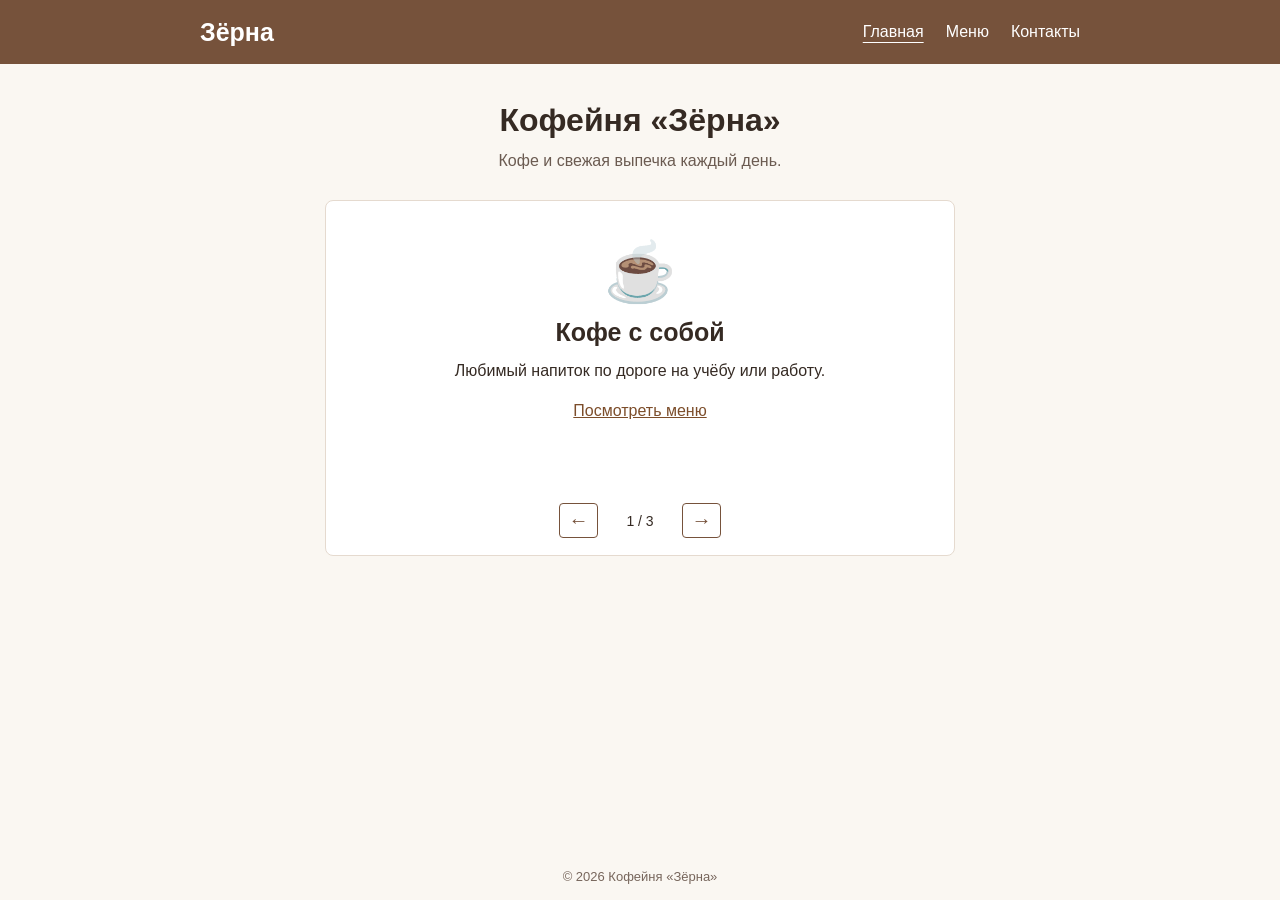
<file: index.html>
<!DOCTYPE html>
<html lang="ru">
<head>
  <meta charset="UTF-8">
  <meta name="viewport" content="width=device-width, initial-scale=1.0">
  <title>Кофейня Зёрна</title>
  <link rel="stylesheet" href="style.css">
  <script src="script.js" defer></script>
</head>
<body>
  <header>
    <div class="header-inner">
      <a class="brand" href="index.html">Зёрна</a>
      <nav aria-label="Главное меню">
        <a class="active" href="index.html" aria-current="page">Главная</a>
        <a href="menu.html">Меню</a>
        <a href="contacts.html">Контакты</a>
      </nav>
    </div>
  </header>
  <main>
    <h1>Кофейня «Зёрна»</h1>
    <p class="subtitle">Кофе и свежая выпечка каждый день.</p>
    <section class="gallery" data-gallery aria-label="Наши предложения">
      <div class="slides">
        <article class="slide visible" data-slide aria-hidden="false">
          <span class="illustration" aria-hidden="true">☕</span>
          <h2>Кофе с собой</h2>
          <p>Любимый напиток по дороге на учёбу или работу.</p>
          <a class="text-link" href="menu.html">Посмотреть меню</a>
        </article>
        <article class="slide" data-slide aria-hidden="true">
          <span class="illustration" aria-hidden="true">🥐</span>
          <h2>Свежая выпечка</h2>
          <p>Круассаны и булочки к чашке горячего кофе.</p>
          <a class="text-link" href="menu.html">Посмотреть меню</a>
        </article>
        <article class="slide" data-slide aria-hidden="true">
          <span class="illustration" aria-hidden="true">🪑</span>
          <h2>Уютная атмосфера</h2>
          <p>Можно посидеть с друзьями и отдохнуть.</p>
          <a class="text-link" href="contacts.html">Как нас найти</a>
        </article>
      </div>
      <div class="controls">
        <button type="button" data-prev aria-label="Предыдущее предложение">←</button>
        <span class="counter" data-counter>1 / 3</span>
        <button type="button" data-next aria-label="Следующее предложение">→</button>
      </div>
    </section>
  </main>
  <footer>© 2026 Кофейня «Зёрна»</footer>
</body>
</html>
</file>
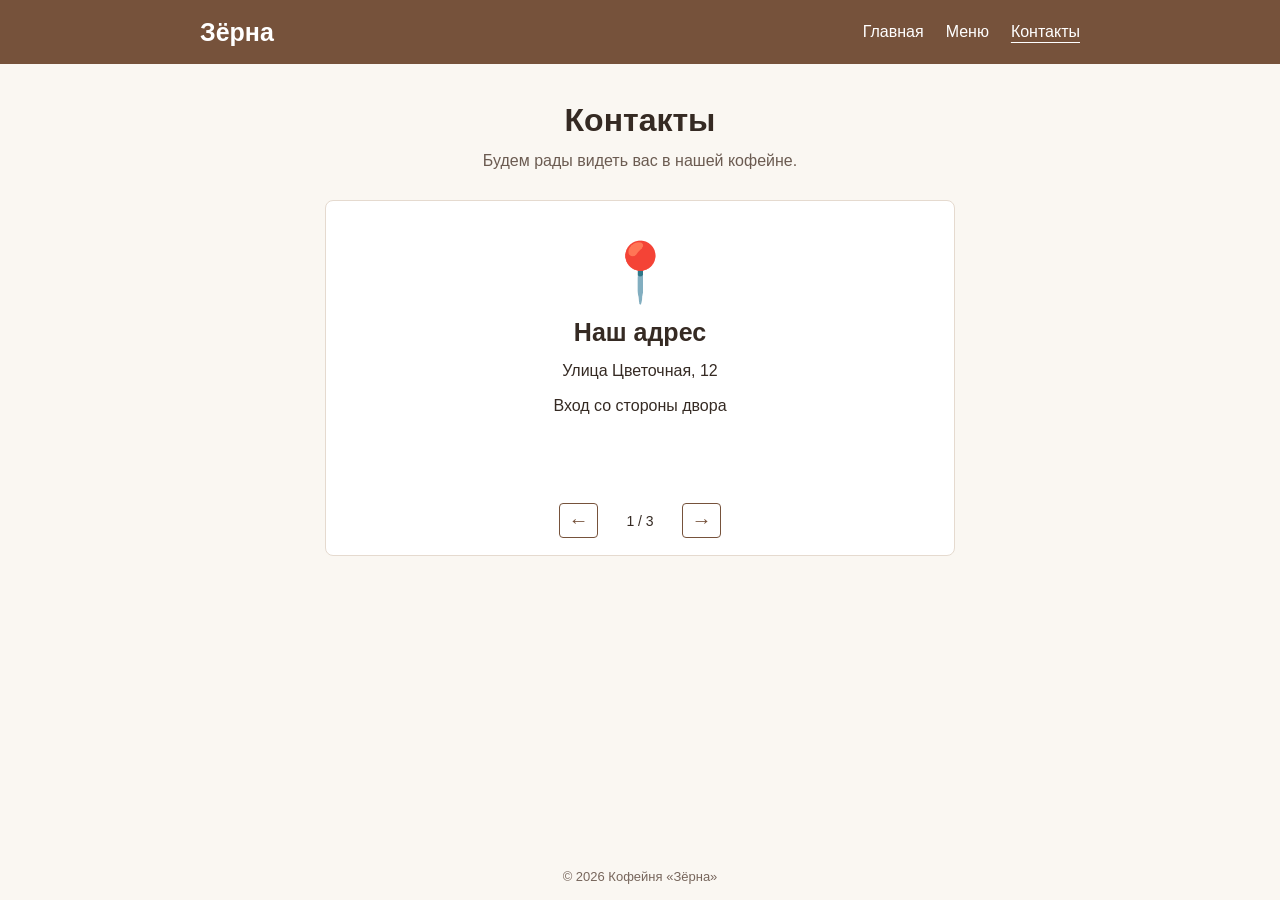
<file: contacts.html>
<!DOCTYPE html>
<html lang="ru">
<head>
  <meta charset="UTF-8">
  <meta name="viewport" content="width=device-width, initial-scale=1.0">
  <title>Контакты - Кофейня Зёрна</title>
  <link rel="stylesheet" href="style.css">
  <script src="script.js" defer></script>
</head>
<body>
  <header>
    <div class="header-inner">
      <a class="brand" href="index.html">Зёрна</a>
      <nav aria-label="Главное меню">
        <a href="index.html">Главная</a>
        <a href="menu.html">Меню</a>
        <a class="active" href="contacts.html" aria-current="page">Контакты</a>
      </nav>
    </div>
  </header>
  <main>
    <h1>Контакты</h1>
    <p class="subtitle">Будем рады видеть вас в нашей кофейне.</p>
    <section class="gallery" data-gallery aria-label="Информация о кофейне">
      <div class="slides">
        <article class="slide visible" data-slide aria-hidden="false">
          <span class="illustration" aria-hidden="true">📍</span>
          <h2>Наш адрес</h2>
          <p>Улица Цветочная, 12</p>
          <p>Вход со стороны двора</p>
        </article>
        <article class="slide" data-slide aria-hidden="true">
          <span class="illustration" aria-hidden="true">🕘</span>
          <h2>Часы работы</h2>
          <p>Понедельник - пятница: 8:00-21:00</p>
          <p>Суббота - воскресенье: 9:00-21:00</p>
        </article>
        <article class="slide" data-slide aria-hidden="true">
          <span class="illustration" aria-hidden="true">✉️</span>
          <h2>Напишите нам</h2>
          <p><a class="text-link" href="mailto:hello@zerna.example">hello@zerna.example</a></p>
          <p>Ответим на ваши вопросы.</p>
        </article>
      </div>
      <div class="controls">
        <button type="button" data-prev aria-label="Предыдущий раздел">←</button>
        <span class="counter" data-counter>1 / 3</span>
        <button type="button" data-next aria-label="Следующий раздел">→</button>
      </div>
    </section>
  </main>
  <footer>© 2026 Кофейня «Зёрна»</footer>
</body>
</html>
</file>
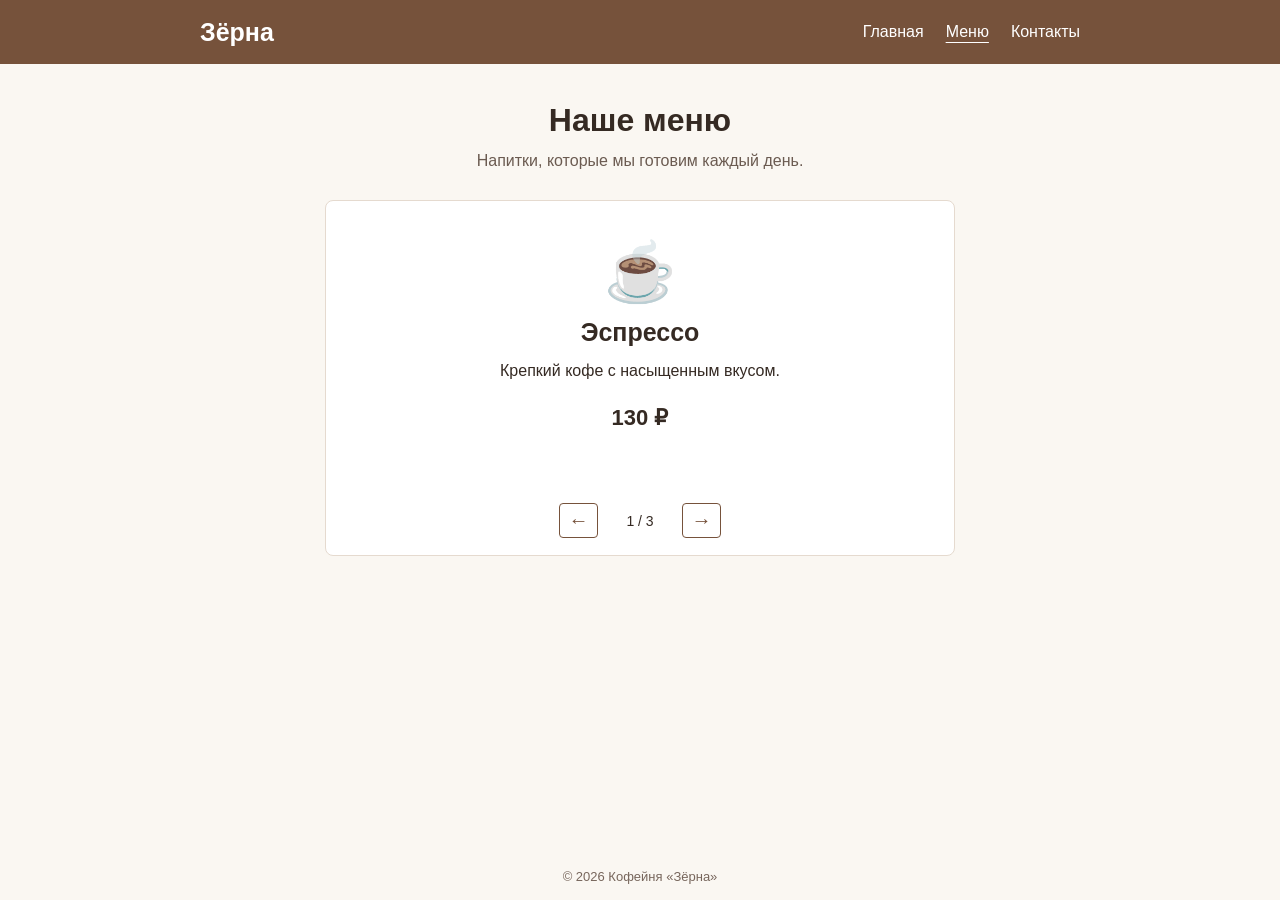
<file: menu.html>
<!DOCTYPE html>
<html lang="ru">
<head>
  <meta charset="UTF-8">
  <meta name="viewport" content="width=device-width, initial-scale=1.0">
  <title>Меню - Кофейня Зёрна</title>
  <link rel="stylesheet" href="style.css">
  <script src="script.js" defer></script>
</head>
<body>
  <header>
    <div class="header-inner">
      <a class="brand" href="index.html">Зёрна</a>
      <nav aria-label="Главное меню">
        <a href="index.html">Главная</a>
        <a class="active" href="menu.html" aria-current="page">Меню</a>
        <a href="contacts.html">Контакты</a>
      </nav>
    </div>
  </header>
  <main>
    <h1>Наше меню</h1>
    <p class="subtitle">Напитки, которые мы готовим каждый день.</p>
    <section class="gallery" data-gallery aria-label="Напитки">
      <div class="slides">
        <article class="slide visible" data-slide aria-hidden="false">
          <span class="illustration" aria-hidden="true">☕</span>
          <h2>Эспрессо</h2>
          <p>Крепкий кофе с насыщенным вкусом.</p>
          <strong class="price">130 ₽</strong>
        </article>
        <article class="slide" data-slide aria-hidden="true">
          <span class="illustration" aria-hidden="true">🥛</span>
          <h2>Капучино</h2>
          <p>Эспрессо с молоком и воздушной пенкой.</p>
          <strong class="price">190 ₽</strong>
        </article>
        <article class="slide" data-slide aria-hidden="true">
          <span class="illustration" aria-hidden="true">🧋</span>
          <h2>Латте</h2>
          <p>Мягкий кофе с большим количеством молока.</p>
          <strong class="price">220 ₽</strong>
        </article>
      </div>
      <div class="controls">
        <button type="button" data-prev aria-label="Предыдущий напиток">←</button>
        <span class="counter" data-counter>1 / 3</span>
        <button type="button" data-next aria-label="Следующий напиток">→</button>
      </div>
    </section>
  </main>
  <footer>© 2026 Кофейня «Зёрна»</footer>
</body>
</html>
</file>
<file: style.css>
* {
  box-sizing: border-box;
}

body {
  display: flex;
  flex-direction: column;
  min-height: 100vh;
  margin: 0;
  color: #352a23;
  background: #faf7f2;
  font-family: Arial, sans-serif;
}

header {
  background: #76523b;
  color: white;
}

.header-inner {
  display: flex;
  align-items: center;
  justify-content: space-between;
  gap: 20px;
  max-width: 920px;
  margin: auto;
  padding: 17px 20px;
}

.brand {
  font-size: 25px;
  font-weight: bold;
  color: white;
  text-decoration: none;
}

nav {
  display: flex;
  flex-wrap: wrap;
  gap: 22px;
}

nav a {
  padding: 6px 0;
  color: white;
  text-decoration: none;
}

nav a.active, nav a:hover {
  text-decoration: underline;
  text-underline-offset: 5px;
}

main {
  width: 100%;
  max-width: 820px;
  margin: 0 auto;
  padding: 38px 20px 50px;
  flex: 1;
}

h1 {
  margin: 0;
  text-align: center;
  font-size: 32px;
}

.subtitle {
  margin: 13px 0 30px;
  text-align: center;
  color: #6b5b51;
}

.gallery {
  max-width: 630px;
  margin: auto;
  padding: 22px 25px 17px;
  border: 1px solid #e5dacf;
  border-radius: 8px;
  background: white;
  transition: box-shadow .2s ease;
}

.gallery.hovered {
  box-shadow: 0 6px 18px #76523b26;
}

.slides {
  position: relative;
  min-height: 270px;
}

.slide {
  display: none;
  padding: 15px 20px;
  text-align: center;
}

.slide.visible {
  display: block;
  animation: appear .35s ease;
}

@keyframes appear {
  from {
    opacity: 0;
    transform: translateY(12px);
  }

  to {
    opacity: 1;
    transform: translateY(0);
  }
}

.illustration {
  display: block;
  margin: 0 auto 10px;
  font-size: 58px;
}

h2 {
  margin: 12px 0;
  font-size: 25px;
}

.slide p {
  margin: 11px auto;
  max-width: 390px;
  line-height: 1.5;
}

.text-link {
  display: inline-block;
  margin-top: 8px;
  color: #7c4d2a;
  text-decoration: underline;
}

.price {
  display: inline-block;
  margin-top: 11px;
  font-size: 22px;
}

.controls {
  display: flex;
  justify-content: center;
  align-items: center;
  gap: 22px;
  padding-top: 10px;
}

.controls button {
  width: 39px;
  height: 35px;
  border: 1px solid #76523b;
  border-radius: 4px;
  background: white;
  color: #76523b;
  font-size: 20px;
  cursor: pointer;
}

.controls button:hover {
  background: #f0e6da;
}

.counter {
  min-width: 40px;
  text-align: center;
  font-size: 14px;
}

footer {
  padding: 16px 10px;
  text-align: center;
  color: #77665c;
  font-size: 13px;
}

@media (max-width: 540px) {
  .header-inner {
    align-items: flex-start;
    flex-direction: column;
    gap: 10px;
  }

  nav {
    gap: 14px;
  }

  h1 {
    font-size: 27px;
  }

  .gallery {
    padding: 18px 12px 15px;
  }

  .slide {
    padding: 12px 6px;
  }

  .slides {
    min-height: 300px;
  }
}
</file>
